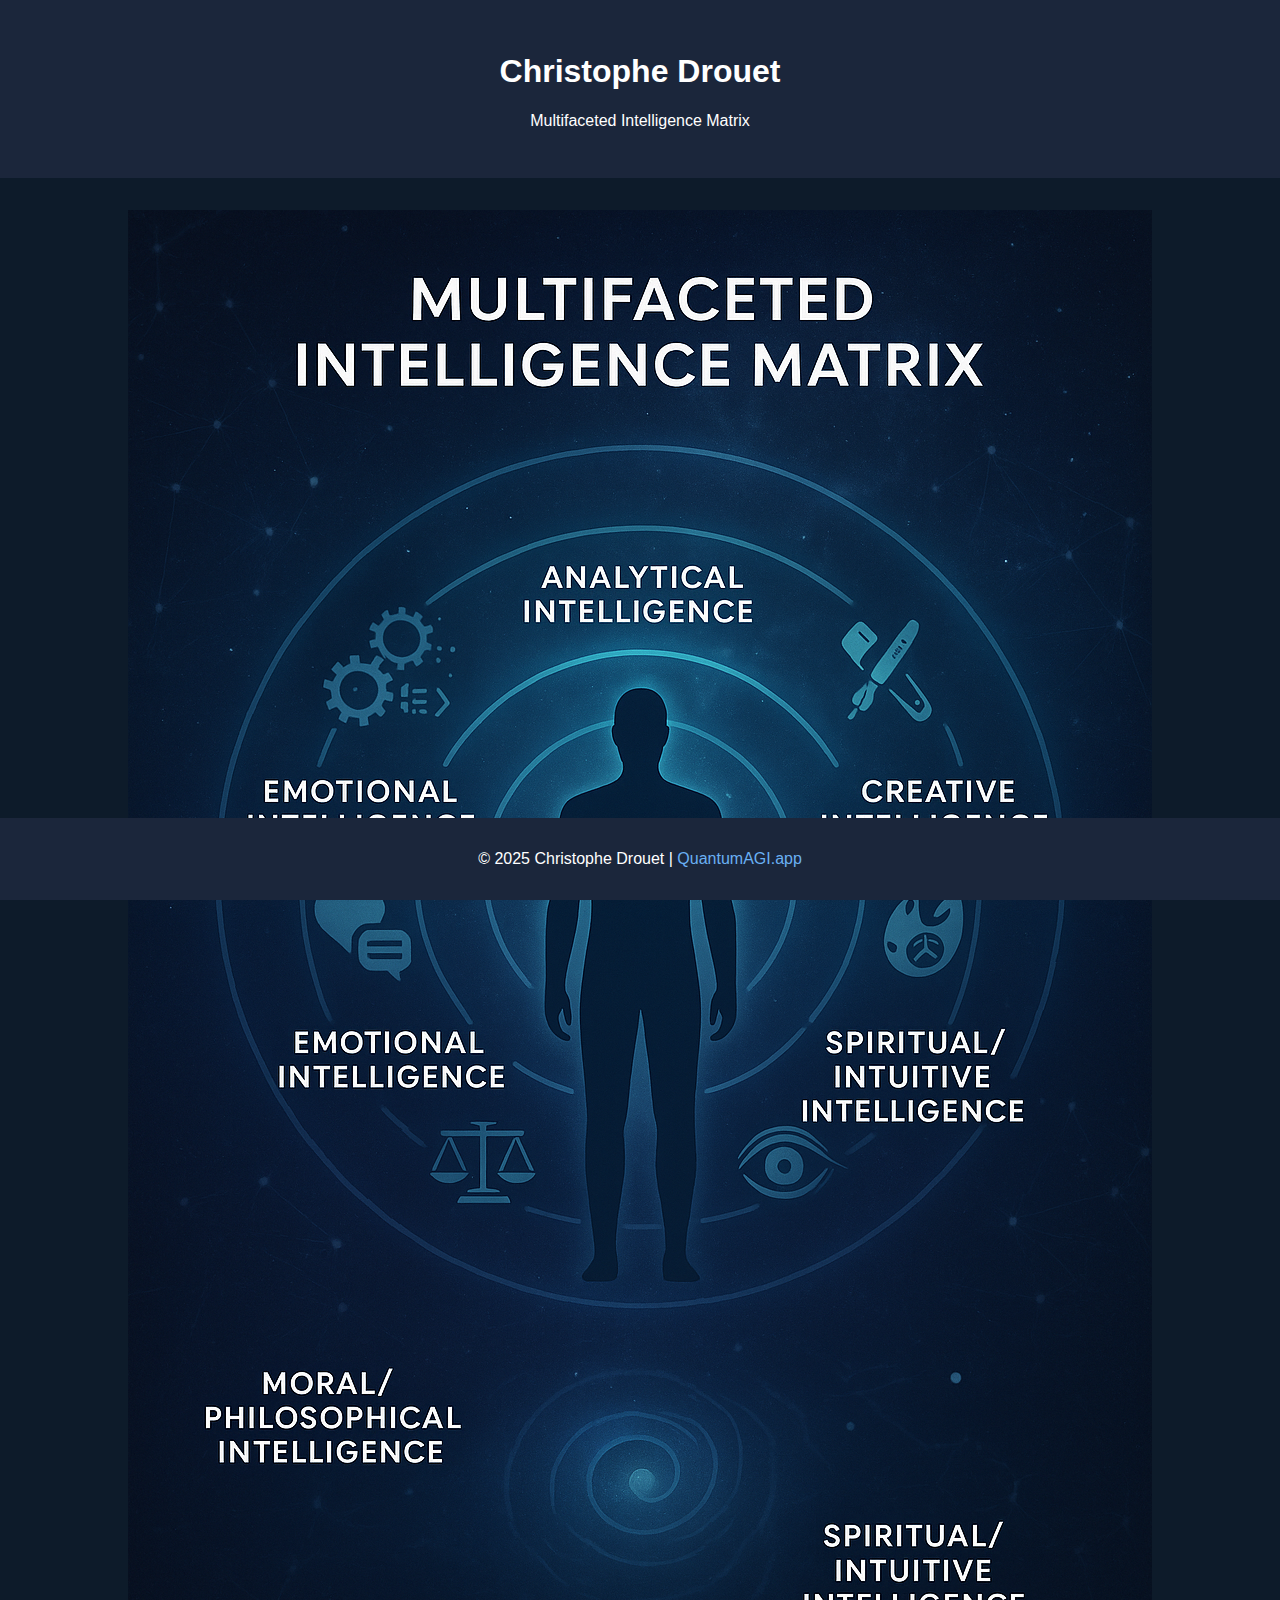
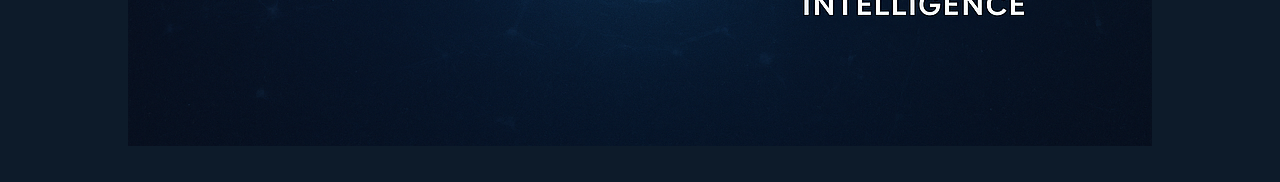
<file: Christophe_Drouet_Intelligence_Site/index.html>
<!DOCTYPE html>
<html lang="en">
<head>
    <meta charset="UTF-8">
    <title>Christophe Drouet | Multifaceted Intelligence</title>
    <link rel="stylesheet" href="styles.css">
</head>
<body>
    <header>
        <h1>Christophe Drouet</h1>
        <p>Multifaceted Intelligence Matrix</p>
    </header>
    <main>
        <img src="matrix.png" alt="Intelligence Matrix" usemap="#matrixmap">
        <map name="matrixmap">
            <area shape="rect" coords="320,0,512,192" href="analytical.html" alt="Analytical Intelligence">
            <area shape="rect" coords="512,192,768,384" href="creative.html" alt="Creative Intelligence">
            <area shape="rect" coords="320,640,512,832" href="spiritual.html" alt="Spiritual Intelligence">
            <area shape="rect" coords="0,192,256,384" href="emotional.html" alt="Emotional Intelligence">
            <area shape="rect" coords="0,640,256,832" href="moral.html" alt="Moral Intelligence">
        </map>
    </main>
    <footer>
        <p>© 2025 Christophe Drouet | <a href="https://quantumagi.app">QuantumAGI.app</a></p>
    </footer>
</body>
</html>
</file>
<file: Christophe_Drouet_Intelligence_Site/styles.css>
body {
    font-family: 'Segoe UI', sans-serif;
    margin: 0;
    background: #0d1b2a;
    color: #ffffff;
    text-align: center;
}
header {
    background: #1b263b;
    padding: 2em 0;
}
main {
    padding: 2em;
}
footer {
    background: #1b263b;
    padding: 1em 0;
    position: absolute;
    width: 100%;
    bottom: 0;
}
a {
    color: #6ab0f3;
    text-decoration: none;
}
</file>
